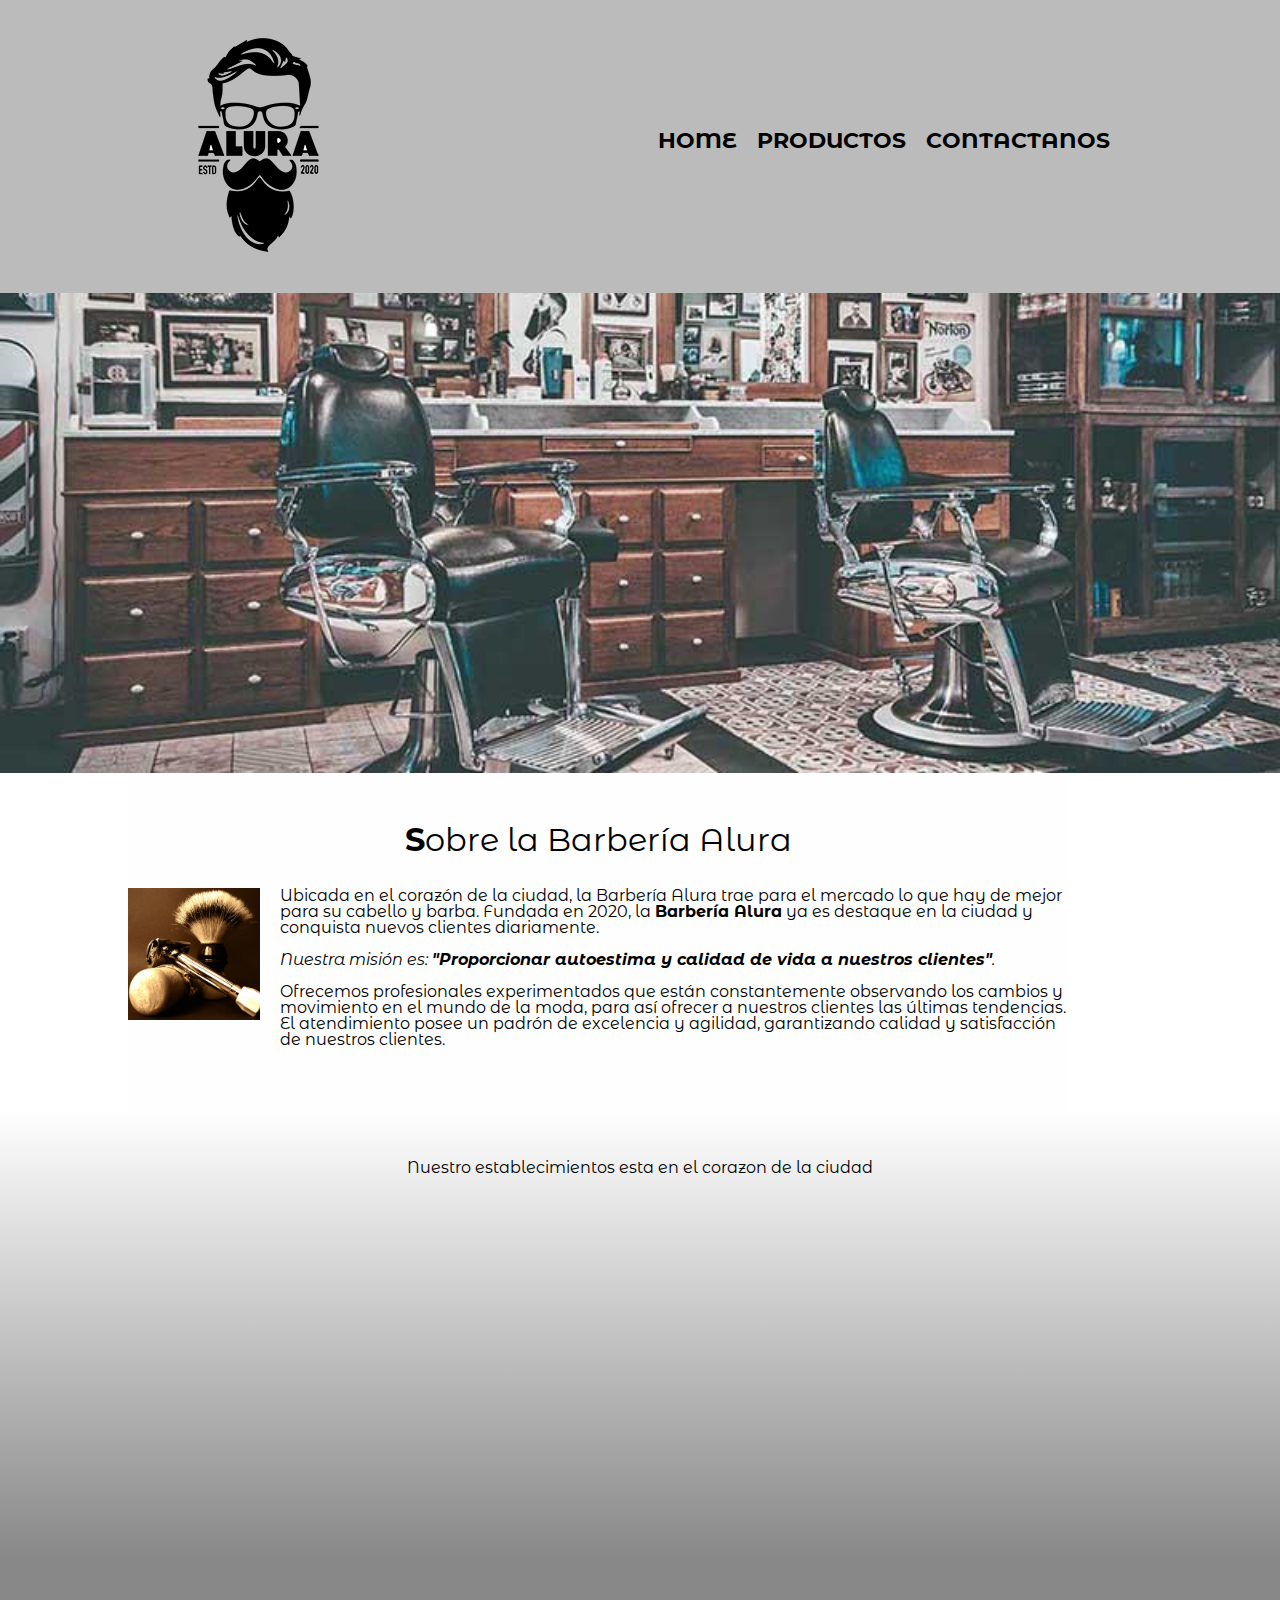
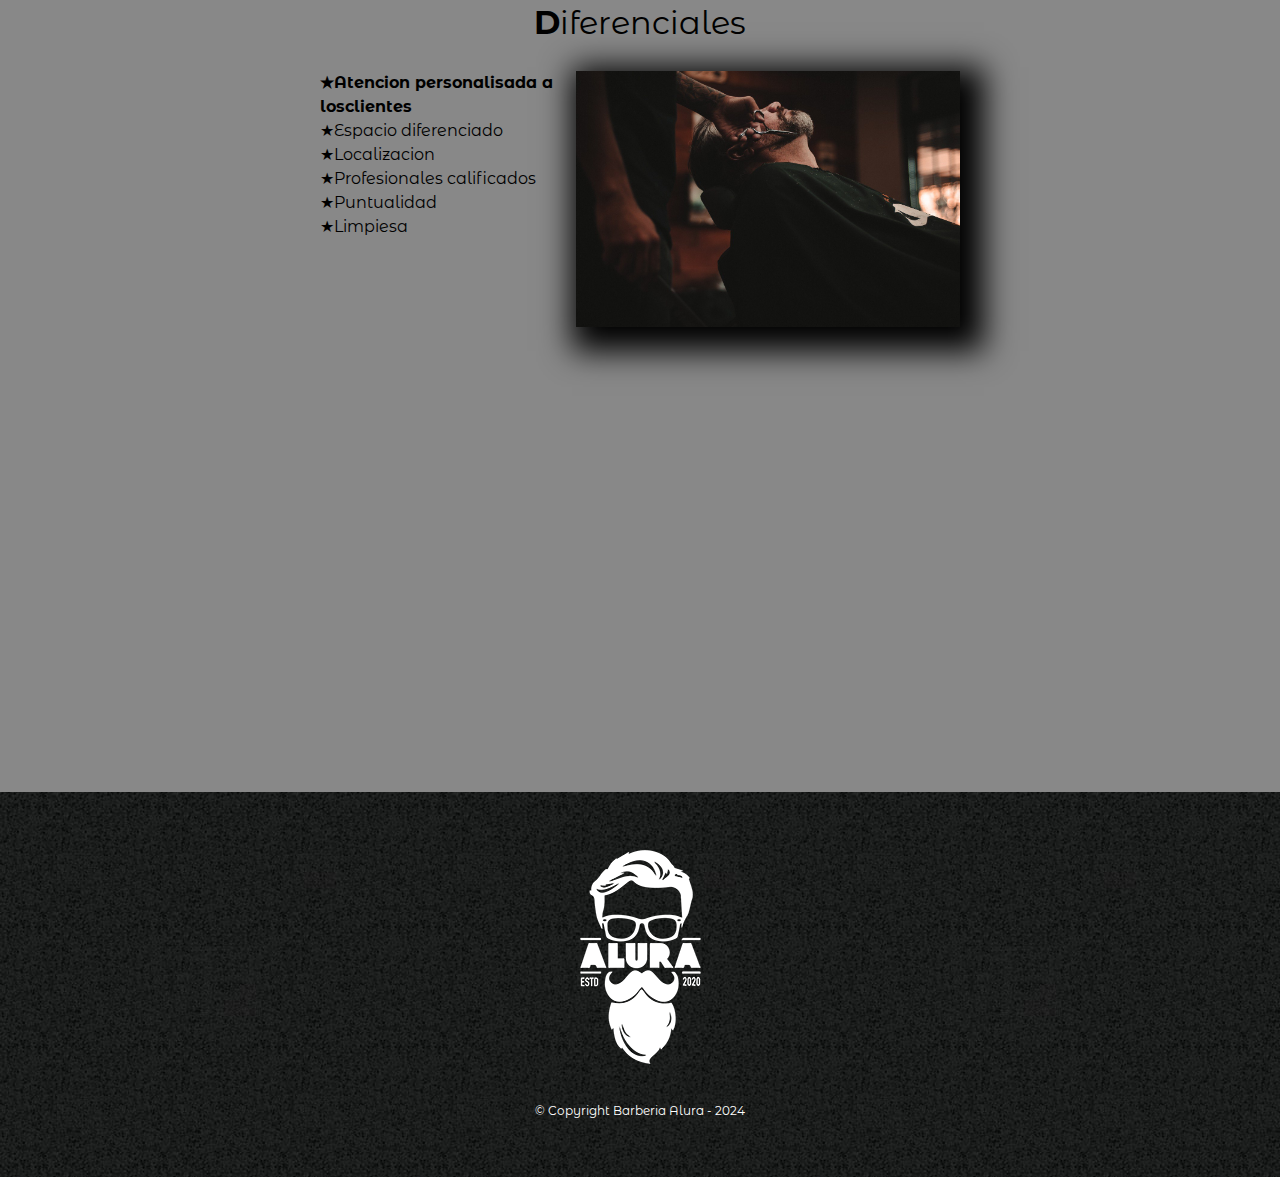
<file: index.html>
<!DOCTYPE html>
<html lang="en">

<head>
    <meta charset="UTF-8">
    <meta name="viewport" content="width-device-width">
    <meta name="viewport" content="width=device-width, initial-scale=1.0">
    <title>barberia-alura</title>
    <link rel="stylesheet" href="reset.css">
    <link rel="stylesheet" href="style.css">
    <link rel="preconnect" href="https://fonts.googleapis.com">
    <link rel="preconnect" href="https://fonts.gstatic.com" crossorigin>
    <link href="https://fonts.googleapis.com/css2?family=Montserrat+Alternates:wght@300&display=swap" rel="stylesheet">
</head>

<body>
    <header>
        <div class="caja">
            <h1><img src="img/logo.png"></h1>

            <nav>
                <ul class="navegacion">
                    <li><a href="index.html">Home</a></li>
                    <li><a href="productos.html" target="_blank">Productos</a></li>
                    <li><a href="formulario.html">Contactanos</a></li>
                </ul>
            </nav>
        </div>


    </header>

    <img class="banner" src="./img/banner.jpg">

    <main>

        <section class="principal">
            <h2 class="titulo-principa">Sobre la Barbería Alura</h2>
            <img class="utensilios" src="img/utensilios[1].jpg" alt="utensilios par un barbero">

            <p>Ubicada en el corazón de la ciudad, la Barbería Alura trae para el mercado lo que hay
                de mejor para su cabello y
                barba.
                Fundada en 2020, la <strong>Barbería Alura</strong> ya es destaque en la ciudad y conquista nuevos
                clientes
                diariamente.</p>
            <p id="mision"> <em>Nuestra misión es: <strong> "Proporcionar autoestima y calidad de vida a nuestros
                        clientes"</strong>.</em>
            </p>
            <p>Ofrecemos profesionales experimentados que están constantemente observando los
                cambios y movimiento en el mundo
                de la
                moda, para así ofrecer a nuestros clientes las últimas tendencias. El atendimiento posee un padrón de
                excelencia
                y
                agilidad, garantizando calidad y satisfacción de nuestros clientes.</p>
        </section>

        <section class="mapa">
            <h3 class="titulo-proncipal"></h3>
            <p>Nuestro establecimientos esta en el corazon de la ciudad</p>

            <div class="mapa-contenido">
                <iframe
                    src="https://www.google.com/maps/embed?pb=!1m26!1m12!1m3!1d3940.3169470996195!2d-75.81895830900955!3d9.03482490000002!2m3!1f0!2f0!3f0!3m2!1i1024!2i768!4f13.1!4m11!3e6!4m3!3m2!1d9.032798399999999!2d-75.818531!4m5!1s0x8e59847a9a11661b%3A0xa0aee690e26a64b0!2sEl%20Bongo!3m2!1d9.037636899999999!2d-75.8080518!5e0!3m2!1ses!2sco!4v1706309995385!5m2!1ses!2sco"
                    width="100%" height="300" style="border:0;" allowfullscreen="" loading="lazy"
                    referrerpolicy="no-referrer-when-downgrade"></iframe>
            </div>

        </section>

        <section class="diferenciales">
            <h3 class="titulo-principa">Diferenciales</h3>

            <div class="contenido-diferenciales">
                <ul class="lista-diferenciales">
                    <li class="items">Atencion personalisada a losclientes</li>
                    <li class="items">Espacio diferenciado</li>
                    <li class="items">Localizacion</li>
                    <li class="items">Profesionales calificados</li>
                    <li class="items">Puntualidad</li>
                    <li class="items">Limpiesa</li>
                </ul><img src="img/diferenciales.jpg" class="imagenDiferenciales" class="imagen-diferenciales">

                <div class="video"><iframe width="100%" height="315"
                        src="https://www.youtube.com/embed/wcVVXUV0YUY?si=q2YIX_KvgfD_vk02" title="YouTube video player"
                        frameborder="0"
                        allow="accelerometer; autoplay; clipboard-write; encrypted-media; gyroscope; picture-in-picture; web-share"
                        allowfullscreen></iframe></div>
            </div>



        </section>



    </main>



    <footer>
        <img src="img/logo-blanco.png">
        <p class="Copyright">&copy Copyright Barberia Alura - 2024</p>
    </footer>
</body>

</html>
</file>
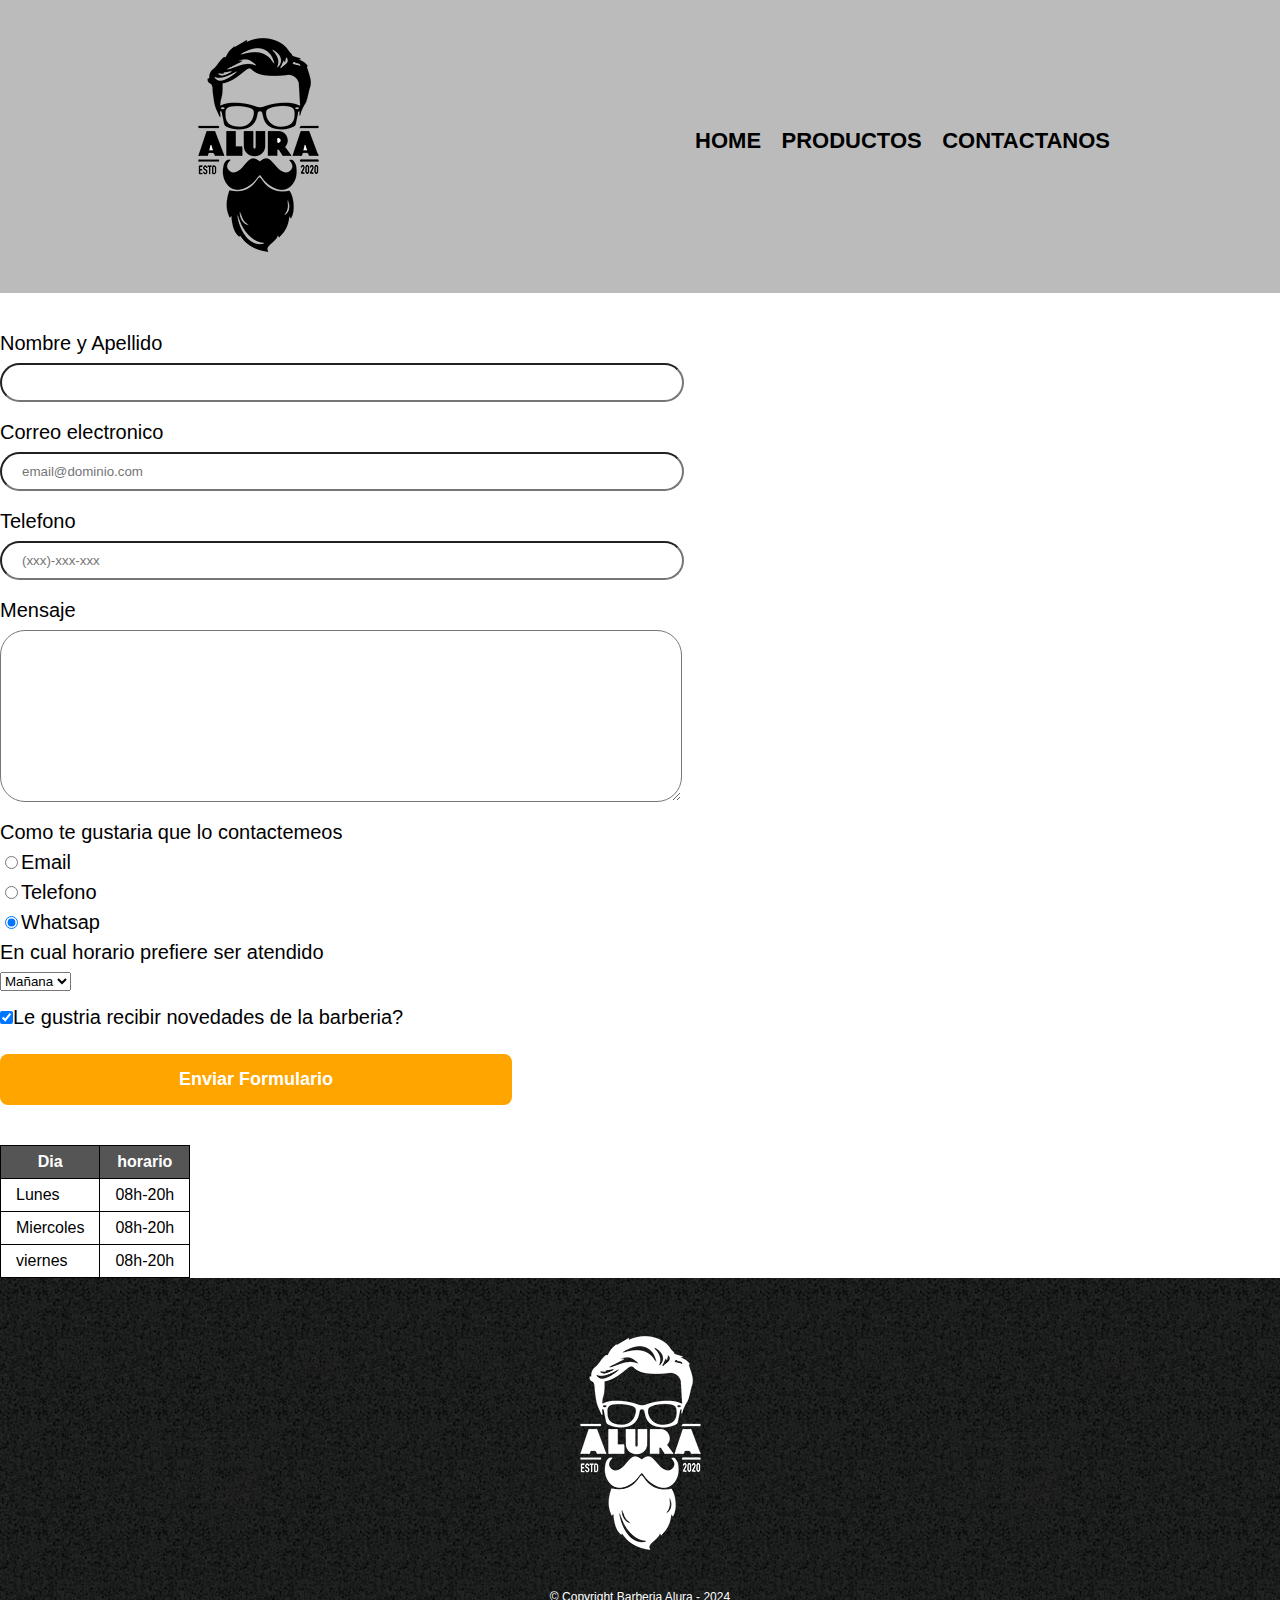
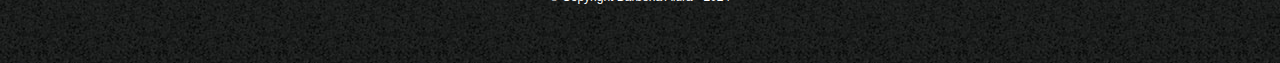
<file: formulario.html>
<!DOCTYPE html>
<html lang="en">

<head>
    <meta charset="UTF-8">
    <meta name="viewport" content="width=device-width, initial-scale=1.0">
    <title>formulario - barberia Alura</title>
    <link rel="stylesheet" href="reset.css">
    <link rel="stylesheet" href="style.css">
</head>

<body>

    <header>
        <div class="caja">
            <h1><img src="img/logo.png" alt="logo de la barberia alura"></h1>

            <nav>
                <ul class="navegacion">
                    <li><a href="index.html">Home</a></li>
                    <li><a href="productos.html" target="_blank">Productos</a></li>
                    <li><a href="#">Contactanos</a></li>
                </ul>
            </nav>
        </div>
    </header>

    <main>
        <form action="">
            <label for="nombreapellido">Nombre y Apellido</label>
            <input class="input-pradon" type="text" id="nombreapellido" required>

            <label for="correoelectronico">Correo electronico</label>
            <input class="input-pradon" type="email" id="correoelectronico" required placeholder="email@dominio.com">

            <label for="telefono">Telefono</label>
            <input class="input-pradon" type="telefono" id="telefono" required placeholder="(xxx)-xxx-xxx">

            <label for="mensaje">Mensaje</label>
            <textarea class="input-pradon" name="" id="mensaje" cols="70" rows="10" required></textarea>

            <fieldset>
                <legend class="test">Como te gustaria que lo contactemeos</legend>

                <label for="radio-emial"><input type="radio" name="contacto" value="email"
                        id="radio-emial">Email</label>


                <label for="radio-telefono"><input type="radio" name="contacto" value="telefono"
                        id="radio-telefono">Telefono</label>


                <label for="radio-whatsap"><input type="radio" name="contacto" value="whatsap" id="radio-whatsap"
                        checked>Whatsap</label>
            </fieldset>

            <fieldset>
                <legend>En cual horario prefiere ser atendido</legend>
                <select>
                    <option value="">Mañana</option>
                    <option value="">Tarde</option>
                    <option value="">Noche</option>
                </select>
            </fieldset>



            <label for=""> <input type="checkbox" name="" id="" class="checkbox" checked>Le gustria recibir novedades de
                la
                barberia?</label>

            <input type="submit" value="Enviar Formulario" class="enviar">
        </form>


        <table>
            <thead>
                <tr>
                    <th>Dia</th>
                    <th>horario</th>
                </tr>

                </tr>
            </thead>

            <tbody>
                <tr>
                    <td>Lunes</td>
                    <td>08h-20h</td>
                </tr>
                <tr>
                    <td>Miercoles</td>
                    <td>08h-20h</td>
                </tr>
                <tr>
                    <td>viernes</td>
                    <td>08h-20h</td>
            </tbody>
        </table>

    </main>

    <footer>
        <img src="img/logo-blanco.png" alt="logo de la barberia alura">
        <p class="Copyright">&copy Copyright Barberia Alura - 2024</p>
    </footer>
</body>

</html>
</file>
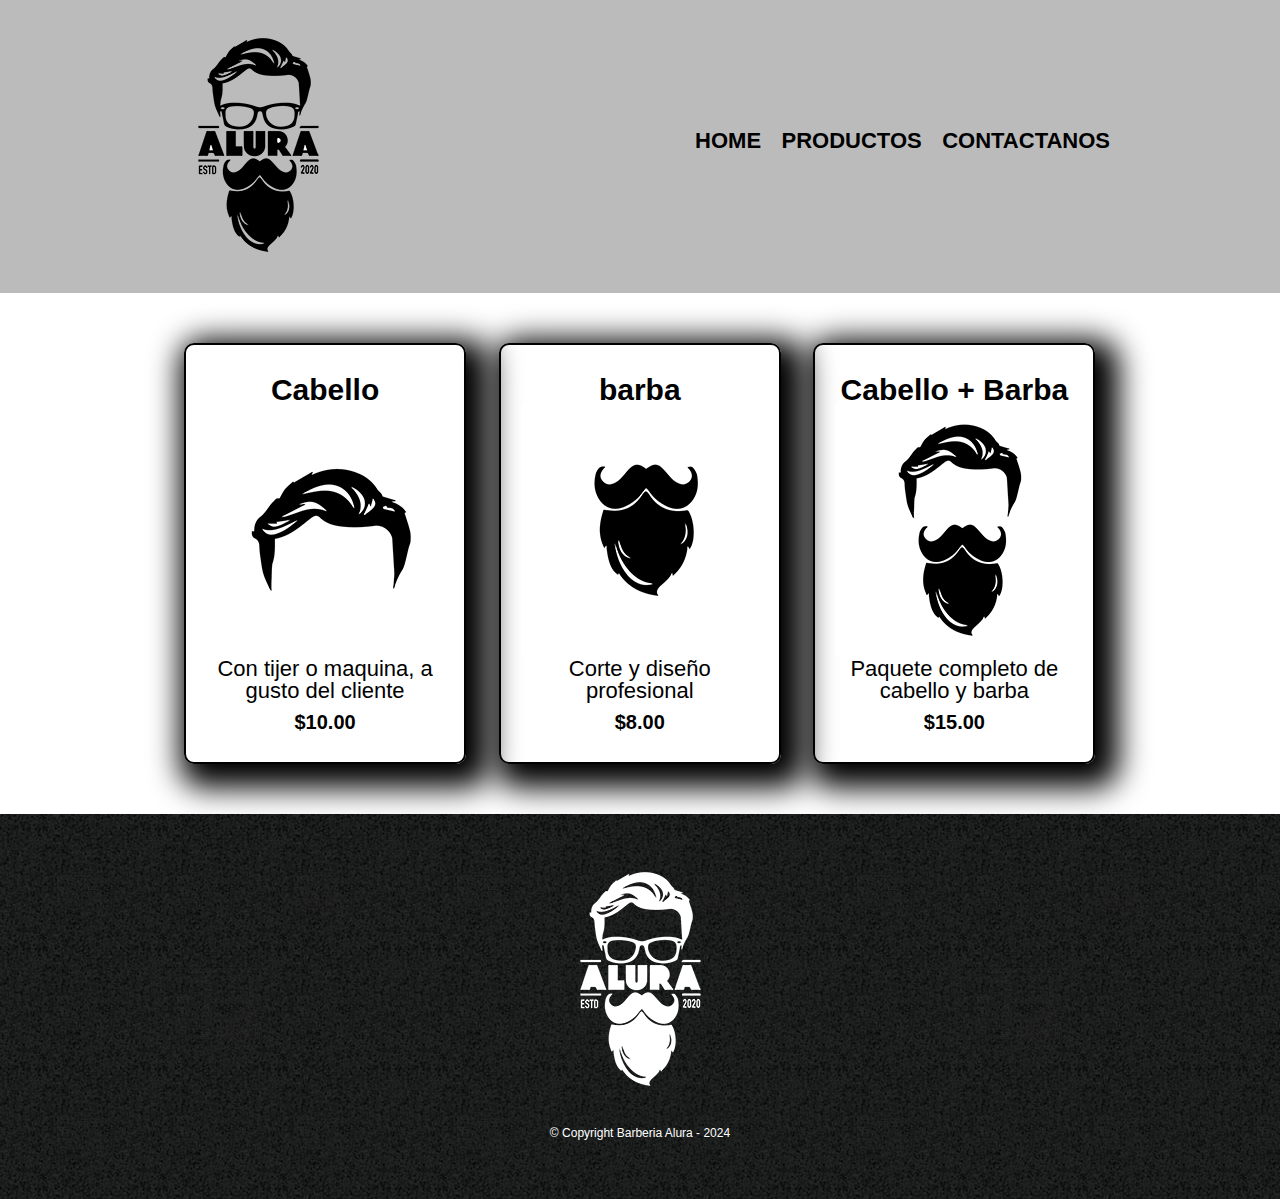
<file: productos.html>
<!DOCTYPE html>
<html lang="en">

<head>
    <meta charset="UTF-8">
    <meta name="viewport" content="width=device-width, initial-scale=1.0">
    <title>productos - barberia Alura</title>
    <link rel="stylesheet" href="reset.css">
    <link rel="stylesheet" href="style.css">
</head>

<body>
    <header>
        <div class="caja">
            <h1><img src="img/logo.png"></h1>

            <nav>
                <ul class="navegacion">
                    <li><a href="index.html">Home</a></li>
                    <li><a href="productos.html" target="_blank">Productos</a></li>
                    <li><a href="formulario.html">Contactanos</a></li>
                </ul>
            </nav>
        </div>


    </header>

    <main>
        <ul class="productos">
            <li>
                <h2>Cabello</h2>
                <img src="img/cabello.jpg">
                <p class="producto-descripcion">Con tijer o maquina, a gusto del cliente</p>
                <p class="producto-precio">$10.00</p>
            </li>
            <li>

                <h2>barba</h2>
                <img src="img/barba.jpg">
                <p class="producto-descripcion">Corte y diseño profesional</p>
                <p class="producto-precio">$8.00</p>
            </li>
            <li>

                <h2>Cabello + Barba</h2>
                <img src="img/cabello+barba.jpg">
                <p class="producto-descripcion">Paquete completo de cabello y barba</p>
                <p class="producto-precio">$15.00</p>
            </li>
        </ul>
    </main>

    <footer>
        <img src="img/logo-blanco.png">
        <p class="Copyright">&copy Copyright Barberia Alura - 2024</p>
    </footer>
</body>

</html>
</file>
<file: style.css>
body {
    font-family: 'Montserrat Alternates', sans-serif;
}

header {
    background-color: #bbbbbb;
    padding: 20px 0;
}

.caja {
    width: 940px;
    position: relative;
    margin: 0 auto;
}

nav {
    position: absolute;
    top: 110px;
    right: 0;
}

nav li {
    display: inline;
    margin: 0 0 0 16px;
}


nav a {
    text-transform: uppercase;
    color: black;
    font-weight: bold;
    font-size: 22px;
    text-decoration: none;
}


nav a:hover {
    color: #c78c79;
    text-decoration: underline;
}

.productos {
    width: 940px;
    margin: 0 auto;
    padding: 50px;
}

.productos li {
    display: inline-block;
    text-align: center;
    width: 30%;
    vertical-align: top;
    margin: 0 1.5%;
    padding: 30px 20px;
    box-sizing: border-box;
    border: 2px solid #000000;
    border-radius: 10px;
    transition: 0.5s all;

    box-shadow: 10px 10px 30px 14px rgb(0, 0, 0);
}

.productos li:hover {
    border-color: #c78c79;
    transform: scale(1.1);
}

.productos li:active {
    border-color: aqua;
}

.productos h2 {
    font-size: 30px;
    font-weight: bold;
}

.productos li:hover h2 {
    font-size: 33px;
}

.producto-descripcion {
    font-size: 22px;
}

.producto-precio {
    font-size: 20px;
    font-weight: bold;
    margin-top: 10px;
}

footer {
    padding: 40px;
    text-align: center;
    background: url(img/bg.jpg);
}

.Copyright {
    color: #ffffff;
    font-size: 12px;
    margin: 20px;
}

form {
    margin: 40px 0;
}

form label,
form legend {
    display: block;
    font-size: 20px;
    margin: 0 0 10px;
}

.input-pradon {
    display: block;
    margin: 0 0 20px;
    padding: 10px 20px;
    width: 50%;
    border-radius: 25px;
}

.checkbox {
    margin: 20px 0;
}

.enviar {
    width: 40%;
    padding: 15px 0;
    /*espacion interno*/
    font-size: 18px;
    font-weight: bold;
    color: white;
    background: orange;
    border: none;
    border-radius: 8px;
    transition: 1s all;
    cursor: pointer;
}

.enviar:hover {
    background: darkgoldenrod;
    transform: scale(1.2);
}

thead {
    background: #555555;
    color: white;
    font-weight: bold;
}

td,
th {
    border: 1px solid #000000;
    padding: 8px 15px;
}

/*configruracion de la pagina incial*/
.banner {
    width: 100%;
}

.principal {
    padding: 3em 0;
    background: #FEFEFE;
    width: 940px;
    margin: 0 10% auto;
}

.titulo-principa {
    text-align: center;
    font-size: 2em;
    margin: 0 0 1em;
    clear: left;
}

.titulo-principa::first-letter {
    font-weight: bold;
}

.p::first-line {
    font-style: italic;
}

.principal p {
    margin: 0 0 1em;
}

.principal strong {
    font-weight: bold;
}

.principal em {
    font-style: italic;
}

.utensilios {
    width: 14%;
    float: left;
    margin: 0 20px 20px 0;
}

.mapa {
    padding: 3em 0;
    background: linear-gradient(#FEFEFE, #888888);
}

.mapa p {
    margin: 0 0 2em;
    text-align: center;
}

.mapa-contenido {
    width: 940px;
    margin: 0 auto;
}

.diferenciales {
    padding: 3em 0;
    background: #888888;
}

.contenido-diferenciales {
    width: 640px;
    margin: 0 auto;
}

.lista-diferenciales {
    width: 40%;
    display: inline-block;
    vertical-align: top;
}

.items {
    line-height: 1.5;
}

.items:first-child {
    font-weight: bold;
}

.items:before {
    content: "★";
}

.imagenDiferenciales {
    width: 60%;
    transition: 400ms;
    box-shadow: 10px 10px 30px 14px rgb(0, 0, 0);
}

.imagenDiferenciales:hover {
    opacity: 0.3;
}

.video {
    width: 560px;
    margin: 3em auto;
}

@media screen and (max-width:430px) {
    h1 {
        text-align: center;
    }

    nav {
        position: static;
    }

    .caja,
    .principal,
    .mapa-contenido,
    .contenido-diferenciales,
    .video,
    .productos {
        width: auto;
    }

    .lista-diferenciales,
    .imagenDiferenciales,
    .productos li {
        width: 100%;
    }
}
</file>
